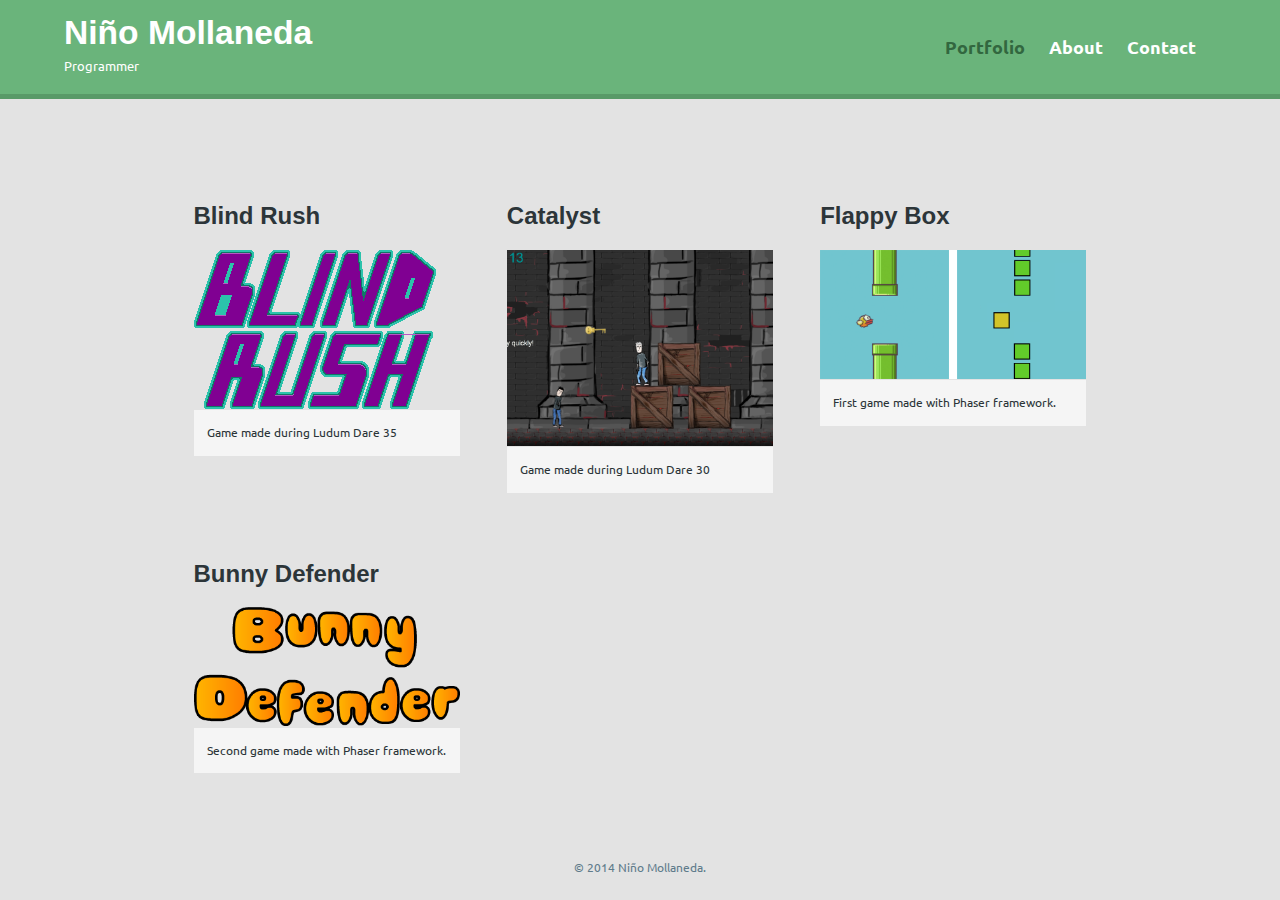
<file: index.html>
<!DOCTYPE html>
<html>
<head>
	<meta charset="utf-8">
	<title>Niño Mollaneda | Programmer</title>
	<link rel="stylesheet" href="css/normalize.css">
	<link href='http://fonts.googleapis.com/css?family=Ubuntu+Mono:400,700|Ubuntu:400,700,400italic,700italic' rel='stylesheet' type='text/css'>
	<link rel="stylesheet" href="css/main.css">
	<link rel="stylesheet" href="css/responsive.css">
	<link rel="icon" type="img/ico" href="favicon.ico">
	<meta name="viewport" content="width=device-width, initial-scale=1.0">
</head>
<body>
	<header>
		<a href="index.html" id="logo">
			<h1>Niño Mollaneda</h1>
			<h2>Programmer</h2>
		</a>
		<nav>
			<ul>
				<li><a href="index.html" class="selected">Portfolio</a></li>
				<li><a href="about.html">About</a></li>
				<li><a href="contact.html">Contact</a></li>
			</ul>
		</nav>
	</header>
	<div id="wrap">
		<section>
			<ul id="gallery">
				<li>
				    <p>Blind Rush</p>
					<a href="https://nimo.itch.io/blind-rush">
						<img src="img/blindrush.png" alt="Blind Rush screenshot">
						<p>Game made during Ludum Dare 35</p>
					</a>
				</li>
				<li>
				    <p>Catalyst</p>
					<a href="http://nimo.itch.io/catalyst-demo">
						<img src="img/Catalyst.png" alt="Catalyst screenshot">
						<p>Game made during Ludum Dare 30</p>
					</a>
				</li>
				<li>
                    <p>Flappy Box</p>
				    <a href="FlappyBox/index.html">
				        <img src="FlappyBox/FlappyBox.png" alt="Flappy Box screenshot">
				        <p>First game made with Phaser framework.</p>
				    </a>
				</li>
				<li>
				    <p>Bunny Defender</p>
				    <a href="BunnyDefender/index.html">
				        <img src="BunnyDefender/images/TitleImage.png" alt="Bunny Defender screenshot">
				        <p>Second game made with Phaser framework.</p>
				    </a>
				</li>
			</ul>

		</section>
		<footer>
			<p>&copy; 2014 Niño Mollaneda.</p>
		</footer>
	</div>
</body>
</html>
</file>
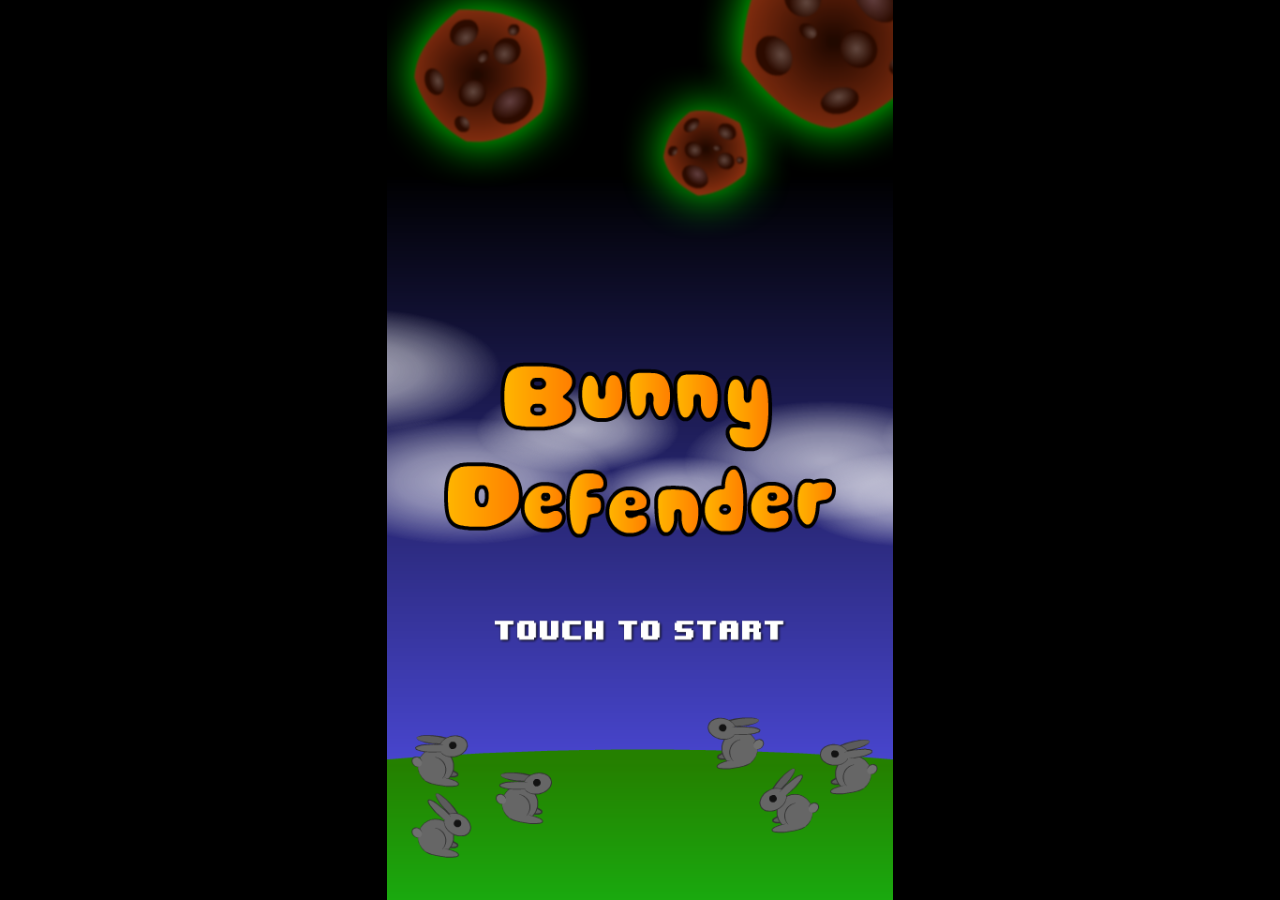
<file: BunnyDefender/index.html>
<!DOCTYPE html>
<html>
<head>
	<meta charset = "utf-8">
	<meta name="mobile-web-app-capable" content="yes">
	<meta name="viewport" content="width=device-width">
	<link rel="icon" sizes="196x196" href="bunny.png">
	<title>Bunny Defender</title>
	<script src="libs/phaser.js"></script>
	<script src="Boot.js"></script>
	<script src="Preloader.js"></script>
	<script src="StartMenu.js"></script>
	<script src="Game.js"></script>
	<style>
		body {
			padding: 0;
			margin: 0;
			background-color: #000;
		}
	</style>
</head>
<body>
	<div id="gameContainer"></div>
	<script type="text/javascript">
		window.onload = function() {
			var game = new Phaser.Game(540, 960, Phaser.AUTO, 'gameContainer');
			game.state.add('Boot', BunnyDefender.Boot);
			game.state.add('Preloader', BunnyDefender.Preloader);
			game.state.add('StartMenu', BunnyDefender.StartMenu);
			game.state.add('Game', BunnyDefender.Game);
			game.state.start('Boot');
		}
	</script>
</body>
</html>
</file>
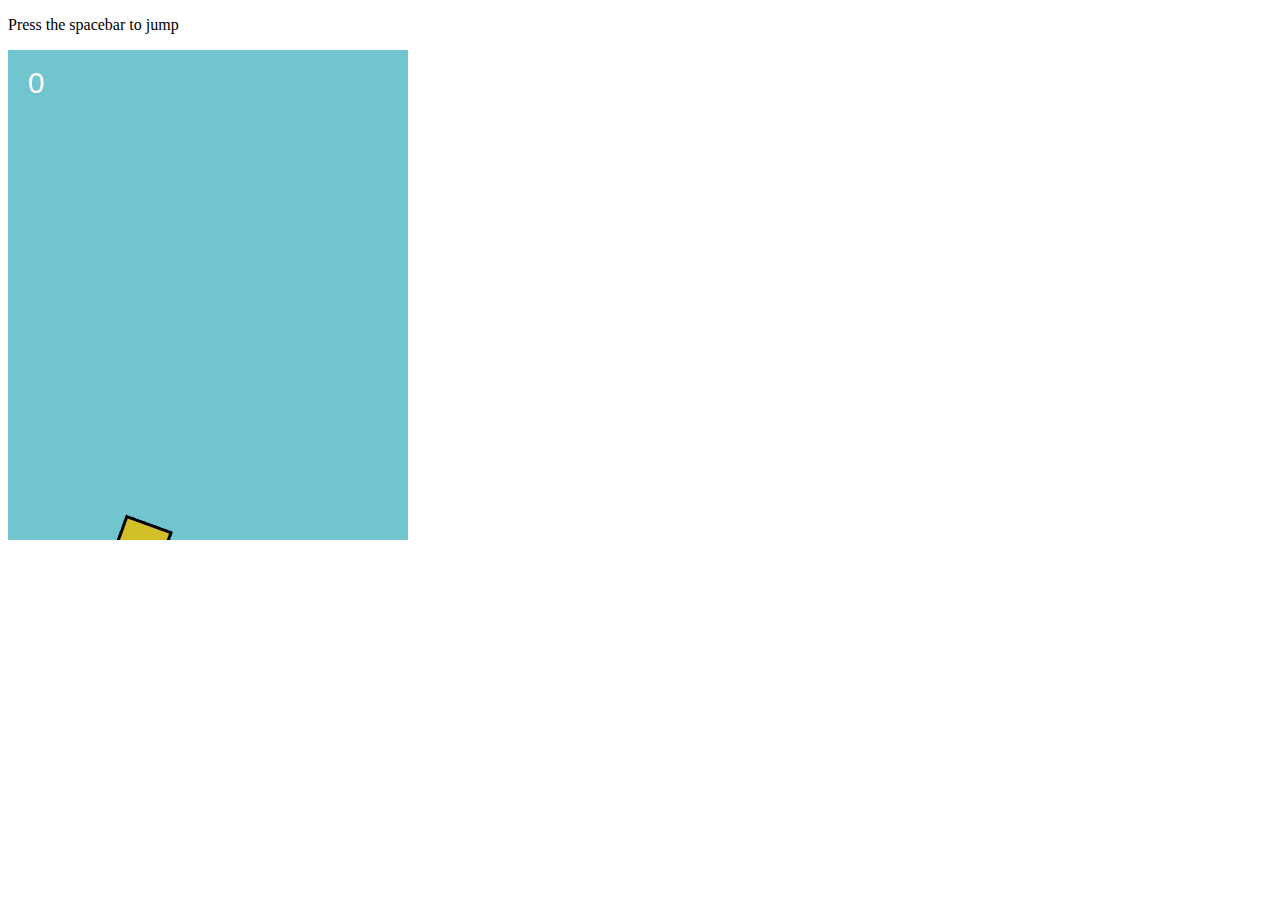
<file: FlappyBox/index.html>
<!DOCTYPE html>
<html>
    
<head>
  <meta charset="utf-8" />
  <title>Flappy Bird Clone</title>

  <script type="text/javascript" src="phaser.min.js"></script>
  <script type="text/javascript" src="main.js"></script>
</head>

<body>

  <p>Press the spacebar to jump</p>

  <div id="gameDiv"> </div>

</body>

</html>
</file>
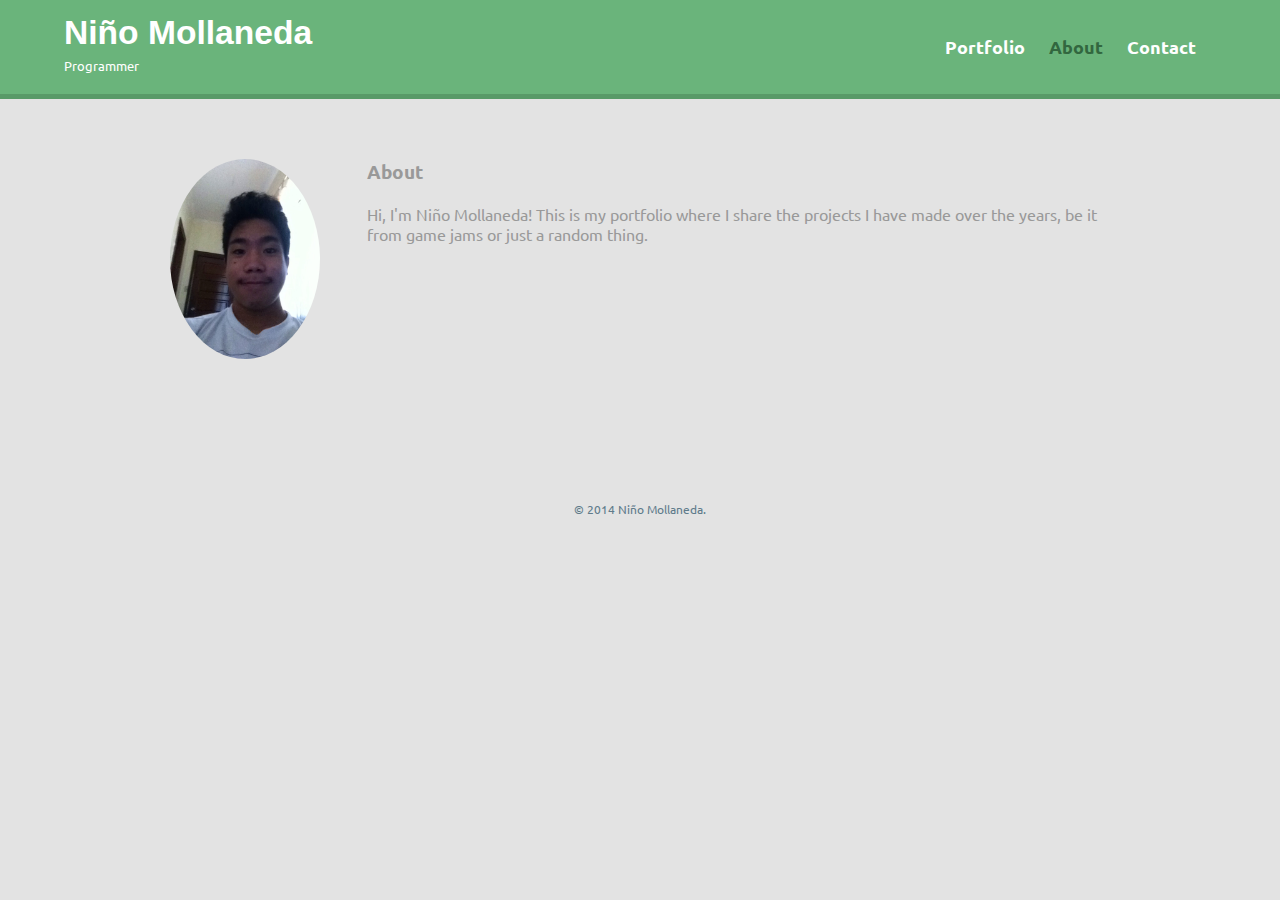
<file: about.html>
<!DOCTYPE html>
<html>
<head>
	<meta charset="utf-8">
	<title>Niño Mollaneda | Programmer</title>
	<link rel="stylesheet" href="css/normalize.css">
	<link href='http://fonts.googleapis.com/css?family=Ubuntu+Mono:400,700|Ubuntu:400,700,400italic,700italic' rel='stylesheet' type='text/css'>
	<link rel="stylesheet" href="css/main.css">
	<link rel="stylesheet" href="css/responsive.css">
	<meta name="viewport" content="width=device-width, initial-scale=1.0">
</head>
<body>
	<header>
		<a href="index.html" id="logo">
			<h1>Niño Mollaneda</h1>
			<h2>Programmer</h2>
		</a>
		<nav>
			<ul>
				<li><a href="index.html">Portfolio</a></li>
				<li><a href="about.html" class="selected">About</a></li>
				<li><a href="contact.html">Contact</a></li>
			</ul>
		</nav>
	</header>
	<div id="wrap">
		<section>
			<img src="img/Avatar.jpg" alt="Avatar" class="profile-photo">
			<h3>About</h3>
			<p>Hi, I'm Niño Mollaneda! This is my portfolio where I share the projects I have made over the years, be it from game jams or just a random thing.</p>
		</section>
		<footer>
			<p>&copy; 2014 Niño Mollaneda.</p>
		</footer>
	</div>
</body>
</html>
</file>
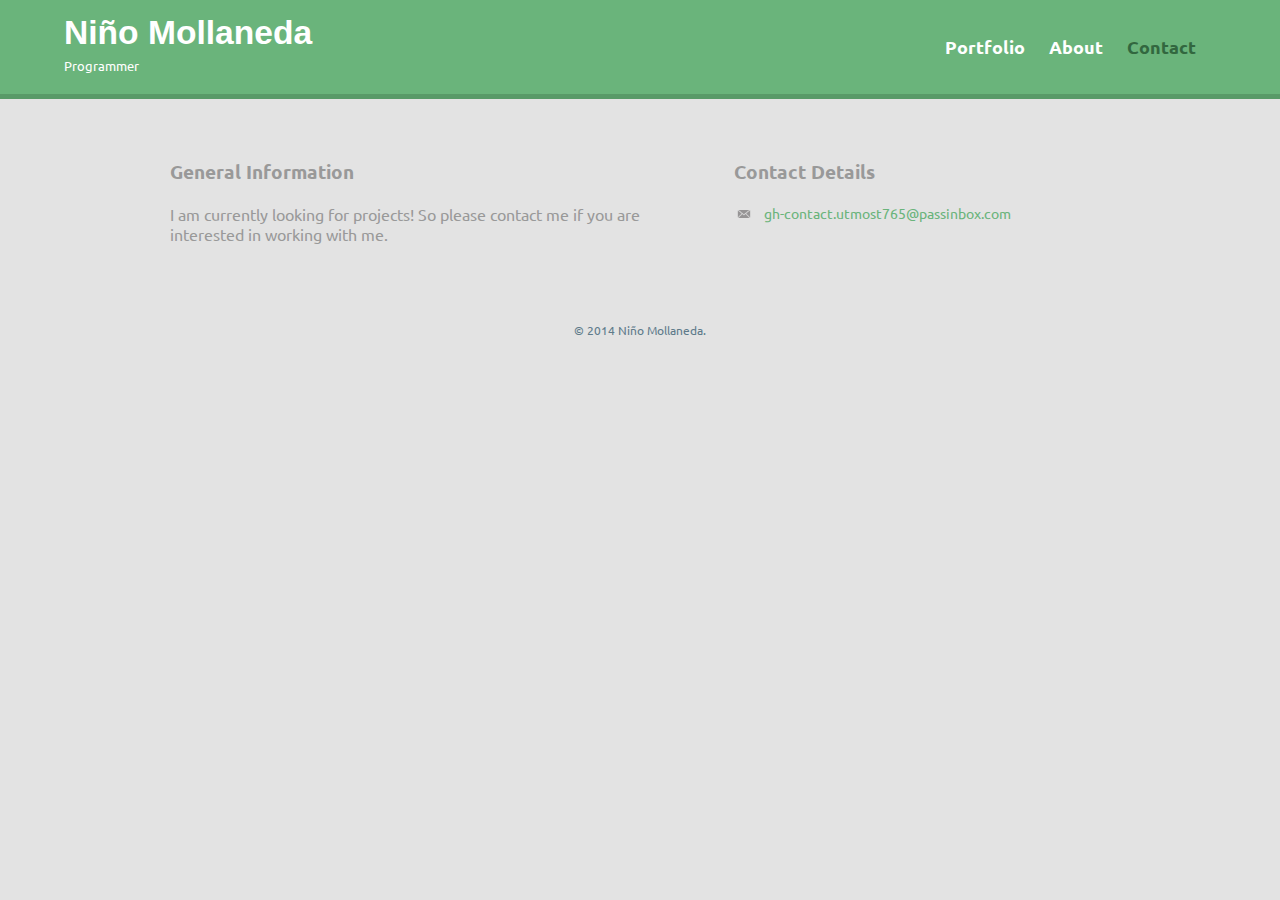
<file: contact.html>
<!DOCTYPE html>
<html>
<head>
	<meta charset="utf-8">
	<title>Niño Mollaneda | Programmer</title>
	<link rel="stylesheet" href="css/normalize.css">
	<link href='http://fonts.googleapis.com/css?family=Ubuntu+Mono:400,700|Ubuntu:400,700,400italic,700italic' rel='stylesheet' type='text/css'>
	<link rel="stylesheet" href="css/main.css">
	<link rel="stylesheet" href="css/responsive.css">
	<meta name="viewport" content="width=device-width, initial-scale=1.0">
</head>
<body>
	<header>
		<a href="index.html" id="logo">
			<h1>Niño Mollaneda</h1>
			<h2>Programmer</h2>
		</a>
		<nav>
			<ul>
				<li><a href="index.html">Portfolio</a></li>
				<li><a href="about.html">About</a></li>
				<li><a href="contact.html" class="selected">Contact</a></li>
			</ul>
		</nav>
	</header>
	<div id="wrap">
		<section id="primary">
			<h3>General Information</h3>
			<p>I am currently looking for projects! So please contact me if you are interested in working with me.</p>
		</section>
		<section id="secondary">
			<h3>Contact Details</h3>
			<ul class="contact-info">
				<li class="mail"><a href="mailto:gh-contact.utmost765@passinbox.com">gh-contact.utmost765@passinbox.com</a></li>
			</ul>
		</section>
		<footer>
			<p>&copy; 2014 Niño Mollaneda.</p>
		</footer>
	</div>
</body>
</html>
</file>
<file: css/main.css>
/******************************************
GENERAL
******************************************/

body {
	font-family: 'Ubuntu', sans-serif;
}

#wrap {
	max-width: 940px;
	margin: 0 auto;
	padding: 0 5%;
}

a {
	text-decoration: none;
}

img {
	max-width: 100%;
}

h3 {
	margin: 0 0 1em 0;

}
/******************************************
HEADING
******************************************/

header {
	float: left;
	margin: 0 0 30px 0;
	padding: 5px 0 0 0;
	width: 100%;
}

#logo {
	text-align: center;
	margin: 0;
}

h1 {
	font-family: 'Ubuntu Mono', sans-serif;
	margin: 15px 0;
	font-size: 1.75em;
	font-weight: 700;
	line-height: 0.8em;
}

h2 {
	font-size: 0.75em;
	margin: -5px 0 0;
	font-weight: normal;
}

/******************************************
NAVIGATION
******************************************/

nav {
	text-align: center;
	padding: 10px 0;
	margin: 20px 0 0;
}

nav ul {
	list-style: none;
	margin: 0 10px;
	padding: 0;
}

nav li {
	display: inline-block;
}

nav a {
	font-weight: 700;
	padding: 15px 10px;
}

/******************************************
FOOTER #ccc
******************************************/

footer {
	font-size: 0.75em;
	text-align: center;
	clear: both;
	padding-top: 50px;
	color: #607b8b;
}

.social-icon {
	width: 20px;
	height: 20px;
	margin: 0 5px;
}

/******************************************
PAGE PORTFOLIO 
******************************************/
#gallery {
	margin: 0;
	padding: 0;
	list-style: none;
    background: #f5f5f5;
}

#gallery li {
    font-family: 'Ubuntu Mono', sans-serif;
	margin: 15px 0;
	font-size: 1.5em;
	font-weight: 700;
	line-height: 0.8em;
	float: left;
	width: 45%;
	margin: 2.5%;
	color: #2C3539;
}

#gallery li a p {
    font-family: 'Ubuntu', sans-serif;
    font-weight: 400;
    background-color: #f5f5f5;
	margin: 0;
	padding: 5%;
	font-size: 0.5em;
	color: #2C3539;
}

/******************************************
PAGE ABOUT
******************************************/

.profile-photo {
	display: block;
	max-width: 150px;
	margin: 0 auto 30px;
	border-radius: 100%;
}

/******************************************
PAGE CONTACT
******************************************/

.contact-info {
	list-style: none;
	padding: 0;
	margin: 0;
	font-size: 0.9em;
}

.contact-info a {
	display: block;
	min-height: 20px;
	background-repeat: no-repeat;
	background-size: 20px 20px;
	padding: 0 0 0 30px;
	margin: 0 0 10px;
}

.contact-info li.phone a {
	background-image: url('../img/phone.png');
}

.contact-info li.mail a {
	background-image: url('../img/mail.png');
}

.contact-info li.twitter a {
	background-image: url('../img/twitter.png');
}

/******************************************
COLORS
******************************************/

body {
	background: #e3e3e3;
	color: #999;
}

header {
	background: #6ab47b;
	border-color: #599a68;
}

nav {
	background: #599a68;
}

h1, h2 {
	color: #fff;
}

a {
	color: #6ab47b;
}

nav a, nav a:visited {
	color: white;
}

nav a.selected, nav a:hover {
	color: #32673f;
}
</file>
<file: css/responsive.css>
@media screen and (min-width: 480px) {
	
	/******************************************
	TWO COLUMN LAYOUT
	******************************************/

	#primary {
		width: 50%;
		float: left;
	}

	#secondary {
		width: 40%;
		float: right;
	}

	/******************************************
	3 column math for portfolio:
	3 * 5 = 15%
	100% - 15% = 85%
	85 / 3 = 28.3repeating
	******************************************/

	/******************************************
	PAGE PORTFOLIO
	******************************************/

	#gallery li {
		width: 28.3333%;
	}

	#gallery li:nth-child(4n) {
		clear: left;
	}

	/******************************************
	PAGE ABOUT
	******************************************/

	.profile-photo {
		float: left;
		margin: 0 5% 80px 0;
	}
}

@media screen and (min-width: 660px) {
	
	/******************************************
	HEADER
	******************************************/

	nav {
		background: none;
		float: right;
		font-size: 1.125em;
		margin-right: 5%;
		text-align: right;
		width: 45%;
	}

	#logo {
		float: left;
		margin-left: 5%;
		text-align: left;
		width: 45%;
	}

	h1 {
		font-size: 2.1em;
	}

	h2 {
		font-size: 0.825em;
		margin-bottom: 20px;
	}

	header {
		border-bottom: 5px solid #599a68;
		margin-bottom: 60px;
	}
}
</file>
